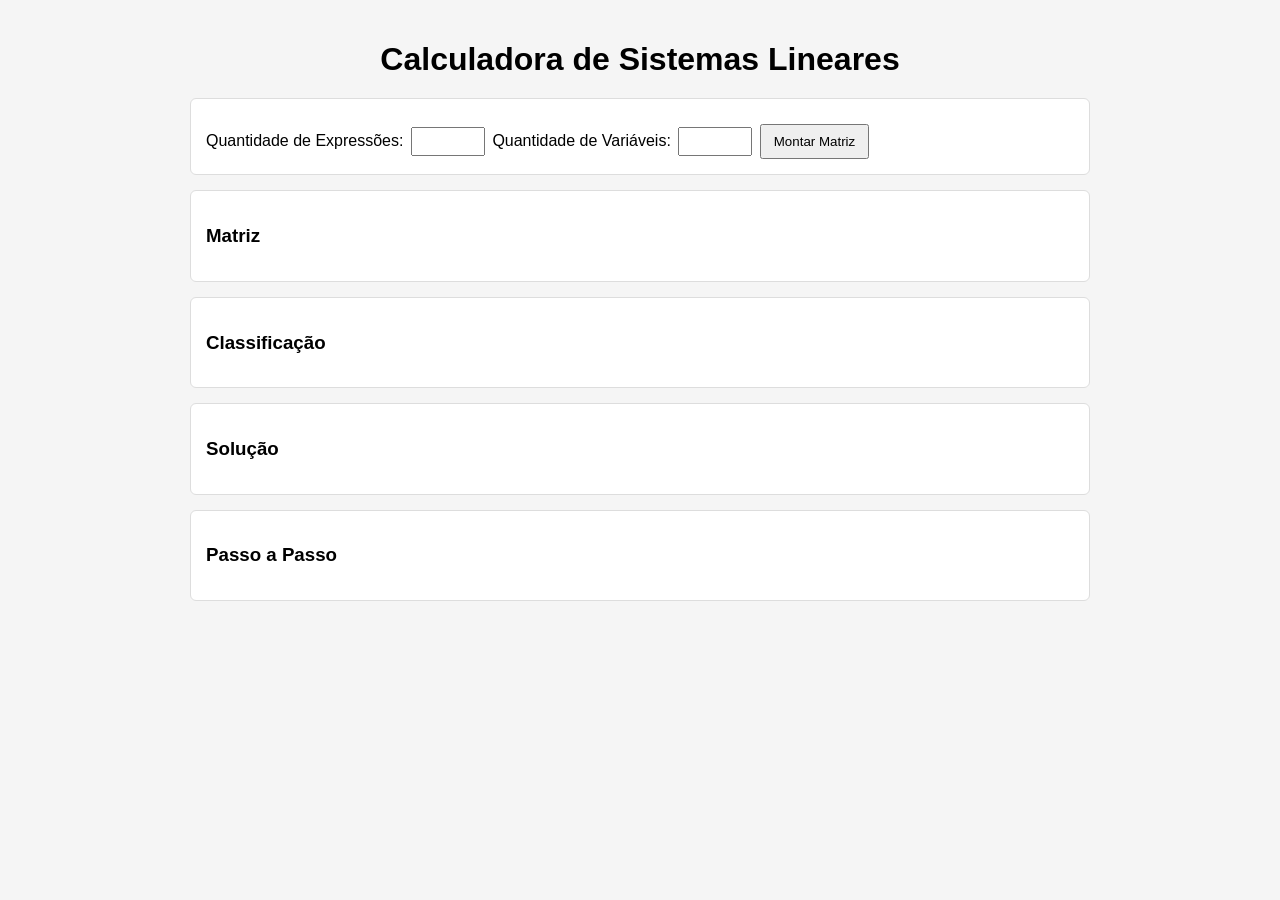
<file: only-tests/index.html>
<!DOCTYPE html>
<html lang="en">

<head>
    <meta charset="UTF-8">
    <meta name="viewport" content="width=device-width, initial-scale=1.0">
    <title>Document</title>

    <script src="./script.js" defer></script>
    <link rel="stylesheet" href="style.css">
</head>

<body>
    <div class="container">
        <h1>Calculadora de Sistemas Lineares</h1>

        <div class="card montar-matriz">
            <label>Quantidade de Expressões:</label>
            <input type="number" id="qtdeExpressao">

            <label>Quantidade de Variáveis:</label>
            <input type="number" id="qtdeVariavel">

            <button onclick="SetarValoresMatriz()">Montar Matriz</button>
        </div>

        <div class="card">
            <h3>Matriz</h3>
            <div id="matriz-container"></div>
        </div>

        <div class="card">
            <h3>Classificação</h3>
            <div id="classificacao"></div>
        </div>

        <div class="card">
            <h3>Solução</h3>
            <div id="solucao"></div>
        </div>

        <div class="card">
            <h3>Passo a Passo</h3>
            <div id="passos"></div>
        </div>

    </div>
</body>

</html>
</file>
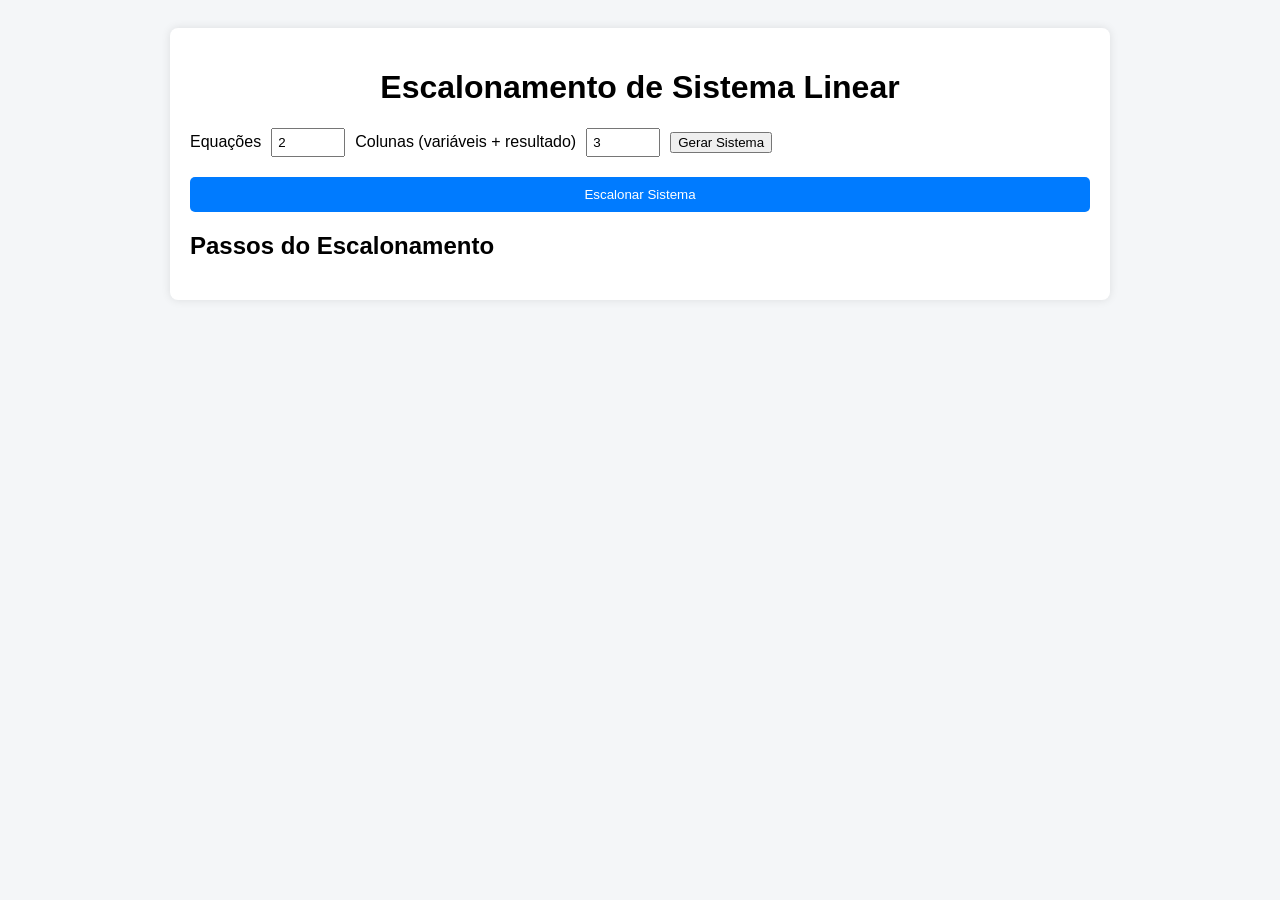
<file: version-001/index.html>
<!DOCTYPE html>
<html lang="pt-BR">
<head>
    <meta charset="UTF-8">
    <title>Sistema Linear - Escalonamento</title>
    <link rel="stylesheet" href="style.css">
</head>
<body>

<div class="container">

    <h1>Escalonamento de Sistema Linear</h1>

    <div class="config">
        <label>Equações</label>
        <input type="number" id="numeroEquacoes" min="1" value="2">

        <label>Colunas (variáveis + resultado)</label>
        <input type="number" id="numeroVariaveis" min="2" value="3">

        <button onclick="gerarInputs()">Gerar Sistema</button>
    </div>

    <div id="matrizInputs" class="matriz-inputs"></div>

    <button class="resolver" onclick="resolverSistema()">
        Escalonar Sistema
    </button>

    <h2>Passos do Escalonamento</h2>
    <div id="passos" class="passos"></div>

</div>

<script src="script.js"></script>
</body>
</html>
</file>
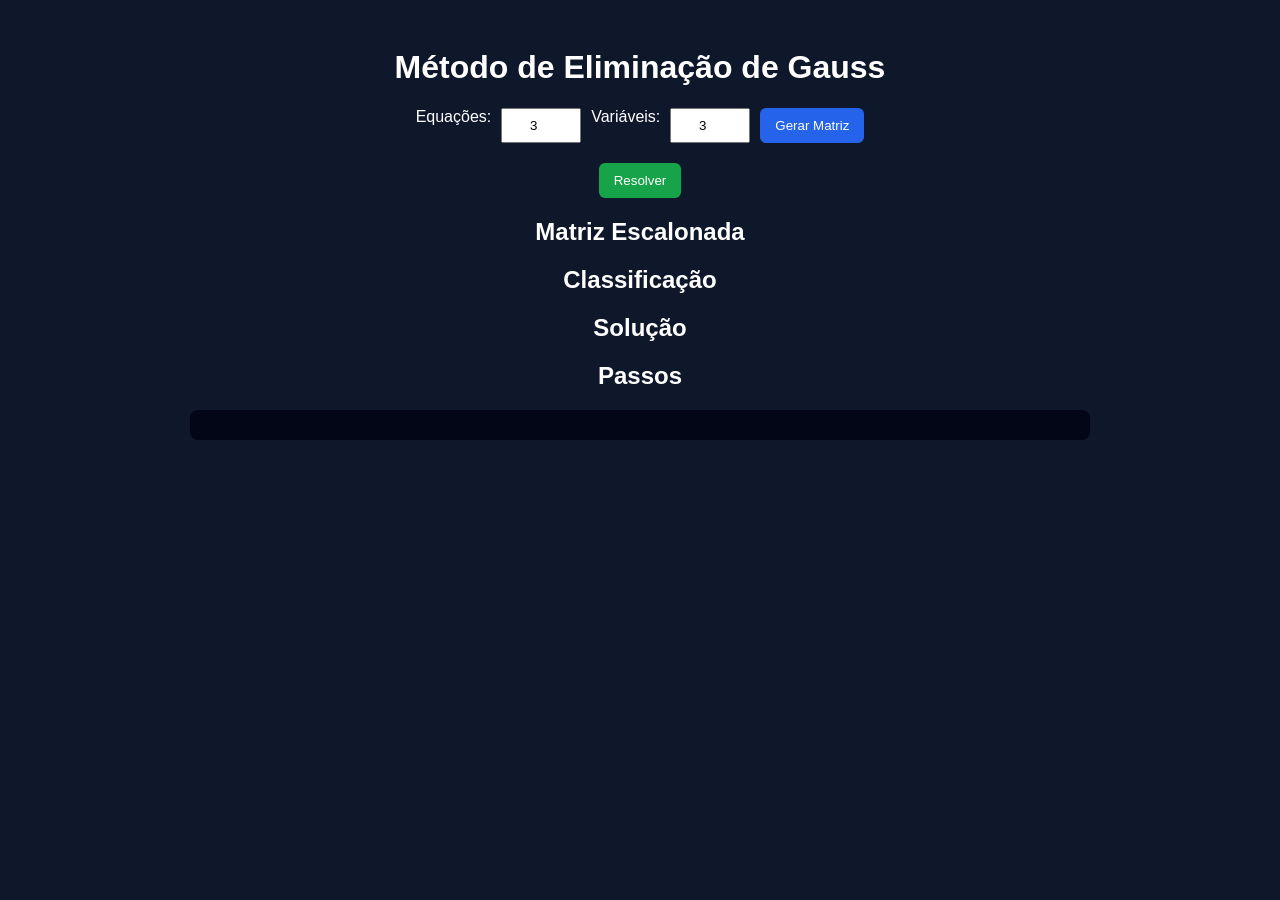
<file: version-002/index.html>
<!DOCTYPE html>
<html lang="pt-BR">

<head>
    <!-- Define codificação para aceitar acentos -->
    <meta charset="UTF-8">

    <!-- Faz a página ser responsiva em celular -->
    <meta name="viewport" content="width=device-width, initial-scale=1.0">

    <!-- Título que aparece na aba do navegador -->
    <title>Eliminação de Gauss</title>

    <!-- Importa o CSS -->
    <link rel="stylesheet" href="style.css">
</head>

<body>

    <div class="container">
        <!-- Título principal -->
        <h1>Método de Eliminação de Gauss</h1>

        <!-- Área onde usuário define tamanho do sistema -->
        <div class="controls">
            <label>Equações:</label>
            <!-- Quantidade de linhas -->
            <input type="number" id="equacoes" min="1" value="3">

            <label>Variáveis:</label>
            <!-- Quantidade de colunas -->
            <input type="number" id="variaveis" min="1" value="3">

            <!-- Botão que cria a matriz -->
            <button onclick="gerarMatriz()">Gerar Matriz</button>
        </div>

        <!-- Aqui a matriz será desenhada -->
        <div id="matriz-container"></div>

        <!-- Botão para resolver o sistema -->
        <button class="resolver" onclick="resolver()">Resolver</button>

        <!-- Mostra a matriz após escalonamento -->
        <h2>Matriz Escalonada</h2>
        <div id="resultado"></div>

        <!-- Mostra classificação (SPD, SPI, SI) -->
        <h2>Classificação</h2>
        <div id="classificacao"></div>

        <!-- Mostra valores das variáveis -->
        <h2>Solução</h2>
        <div id="solucao"></div>

        <!-- Mostra todos os passos -->
        <h2>Passos</h2>
        <pre id="passos"></pre>
    </div>

    <!-- Arquivo principal JS -->
    <script src="script.js"></script>

    <script>
        /**
         * Cria a matriz de inputs baseada no número de equações e variáveis
         */
        function gerarMatriz() {
            const eq = parseInt(document.getElementById("equacoes").value);
            const varr = parseInt(document.getElementById("variaveis").value);
            const container = document.getElementById("matriz-container");

            // limpa matriz anterior
            container.innerHTML = "";

            // cria linhas
            for (let i = 0; i < eq; i++) {
                const linha = document.createElement("div");
                linha.className = "linha";

                // cria colunas (variáveis + resultado)
                for (let j = 0; j < varr + 1; j++) {
                    const input = document.createElement("input");
                    input.type = "number";
                    input.step = "any";
                    input.className = "celula";
                    linha.appendChild(input);
                }

                container.appendChild(linha);
            }
        }

        /**
         * Função principal que resolve o sistema
         */
        function resolver() {

            // pega valores da matriz digitada
            const linhas = document.querySelectorAll(".linha");
            const matriz = [];

            linhas.forEach(linha => {
                const valores = [];
                linha.querySelectorAll("input").forEach(input => {
                    valores.push(parseFloat(input.value) || 0);
                });
                matriz.push(valores);
            });

            // cria calculadora
            const calc = new CalculadoraDeSistemasLineares(matriz);

            // limpa tela
            document.getElementById("passos").textContent = "";
            document.getElementById("classificacao").textContent = "";
            document.getElementById("solucao").textContent = "";
            document.getElementById("resultado").innerHTML = "";

            // faz escalonamento
            calc.executarEscalonamentoNaMatriz();

            // resolve sistema
            const solucao = calc.resolverSistema();

            // mostra matriz final
            mostrarResultado(calc.matriz);

            // mostra classificação
            mostrarClassificacaoESolucao(solucao);
        }

        /**
         * Mostra a matriz escalonada na tela
         */
        function mostrarResultado(matriz) {
            const div = document.getElementById("resultado");
            div.innerHTML = "";

            matriz.forEach(linha => {
                const row = document.createElement("div");
                row.className = "linha";

                linha.forEach(valor => {
                    const cel = document.createElement("span");
                    cel.className = "resultado-cel";
                    cel.textContent = isFinite(valor) ? Number(valor).toFixed(3) : "NaN";
                    row.appendChild(cel);
                });

                div.appendChild(row);
            });
        }

        /**
         * Mostra classificação e solução
         */
        function mostrarClassificacaoESolucao(sol) {

            const classificacao = document.getElementById("classificacao");
            const solucaoDiv = document.getElementById("solucao");

            const textoPassos = document.getElementById("passos").textContent;

            solucaoDiv.innerHTML = "";

            // verifica classificação
            if (textoPassos.includes("SI")) {
                classificacao.textContent = "Sistema Impossível (SI)";
                return;
            }

            if (textoPassos.includes("SPI")) {
                classificacao.textContent = "Sistema Possível e Indeterminado (SPI)";
                return;
            }

            classificacao.textContent = "Sistema Possível e Determinado (SPD)";

            if (!sol) return;

            // nomes das variáveis
            const variaveis = ["x", "y", "z", "w", "v"];

            // mostra solução
            sol.forEach((valor, i) => {
                const div = document.createElement("div");
                div.textContent = `${variaveis[i]} = ${valor.toFixed(3)}`;
                solucaoDiv.appendChild(div);
            });
        }
    </script>

</body>
</html>
</file>
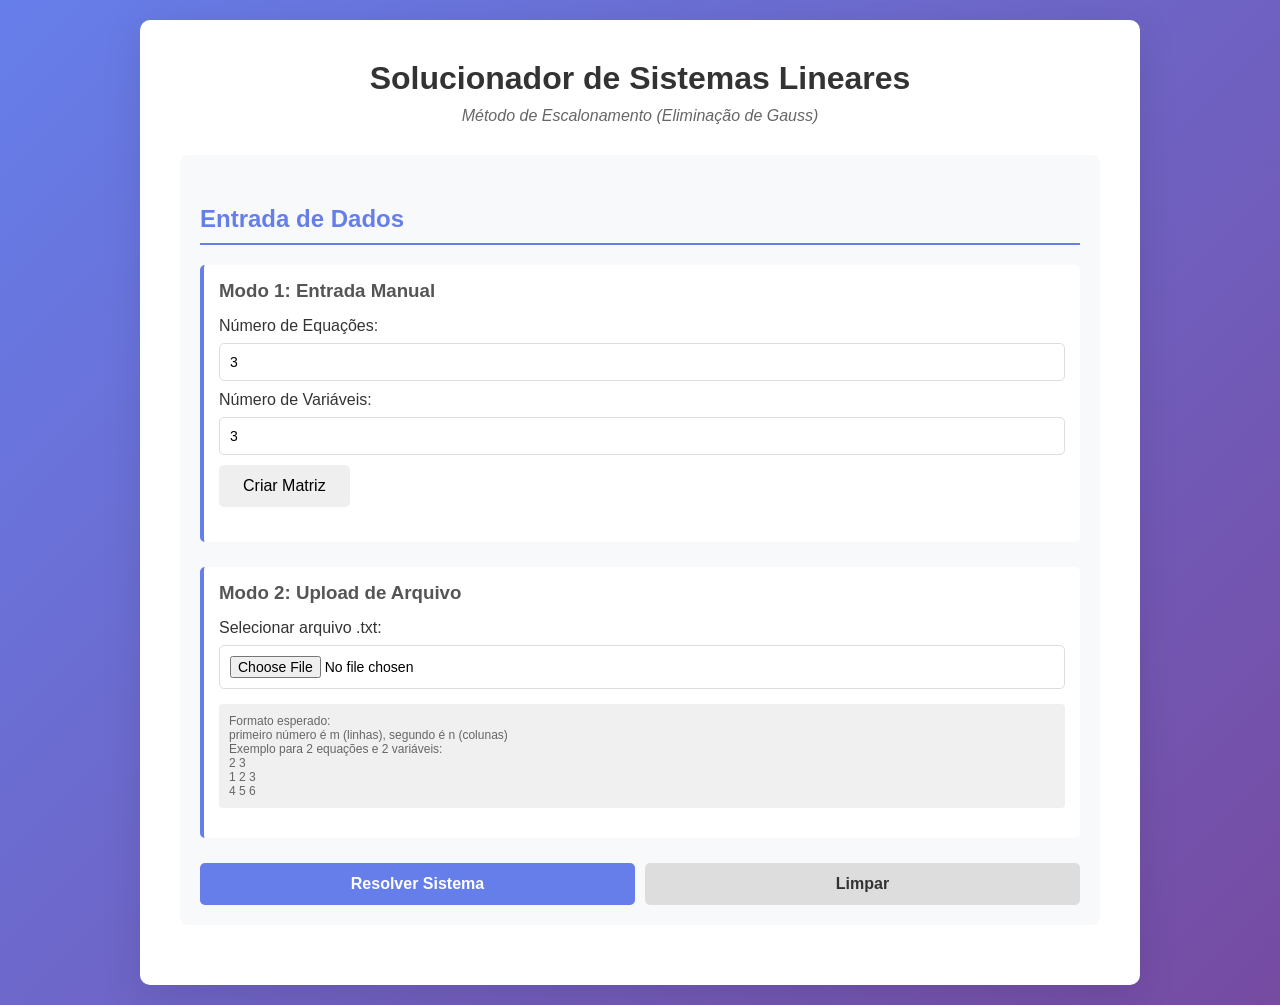
<file: version-003/index.html>
<!DOCTYPE html>
<html lang="pt-BR">
<head>
    <meta charset="UTF-8">
    <meta name="viewport" content="width=device-width, initial-scale=1.0">
    <title>Solucionador de Sistemas Lineares</title>
    <link rel="stylesheet" href="style.css">
</head>
<body>
    <div class="container">
        <h1>Solucionador de Sistemas Lineares</h1>
        <p class="subtitle">Método de Escalonamento (Eliminação de Gauss)</p>
        
        <div class="input-section">
            <h2>Entrada de Dados</h2>
            
            <!-- Opção 1: Entrada Manual -->
            <div class="input-mode">
                <h3>Modo 1: Entrada Manual</h3>
                <div class="form-group">
                    <label for="rows">Número de Equações:</label>
                    <input type="number" id="rows" min="2" max="10" value="3">
                    
                    <label for="cols">Número de Variáveis:</label>
                    <input type="number" id="cols" min="2" max="10" value="3">
                    
                    <button onclick="createMatrixInputs()">Criar Matriz</button>
                </div>
                
                <div id="matrix-inputs" class="matrix-inputs"></div>
            </div>
            
            <!-- Opção 2: Upload de Arquivo -->
            <div class="input-mode">
                <h3>Modo 2: Upload de Arquivo</h3>
                <div class="form-group">
                    <label for="file-input">Selecionar arquivo .txt:</label>
                    <input type="file" id="file-input" accept=".txt">
                    <p class="help-text">Formato esperado:<br>primeiro número é m (linhas), segundo é n (colunas)<br>Exemplo para 2 equações e 2 variáveis:<br>2 3<br>1 2 3<br>4 5 6</p>
                </div>
            </div>
            
            <div class="button-group">
                <button onclick="solveSystem()" class="btn-primary">Resolver Sistema</button>
                <button onclick="resetCalculator()" class="btn-secondary">Limpar</button>
            </div>
        </div>
        
        <!-- Seção de Resultados -->
        <div id="results-section" class="results-section hidden">
            <h2>Resultados</h2>
            
            <!-- Classificação do Sistema -->
            <div class="result-box">
                <h3>Classificação do Sistema</h3>
                <p id="classification" class="classification"></p>
            </div>
            
            <!-- Matriz Original -->
            <div class="result-box">
                <h3>Matriz Ampliada Original [A|b]</h3>
                <div id="original-matrix" class="matrix-display"></div>
            </div>
            
            <!-- Passo a Passo -->
            <div class="result-box">
                <h3>Passo a Passo do Escalonamento</h3>
                <div id="steps-container" class="steps-container"></div>
            </div>
            
            <!-- Matriz Final -->
            <div class="result-box">
                <h3>Forma Escalonada</h3>
                <div id="final-matrix" class="matrix-display"></div>
            </div>
            
            <!-- Solução -->
            <div class="result-box">
                <h3>Conjunto Solução</h3>
                <p id="solution" class="solution-text"></p>
            </div>
        </div>
    </div>
    
    <script src="script.js"></script>
</body>
</html>
</file>
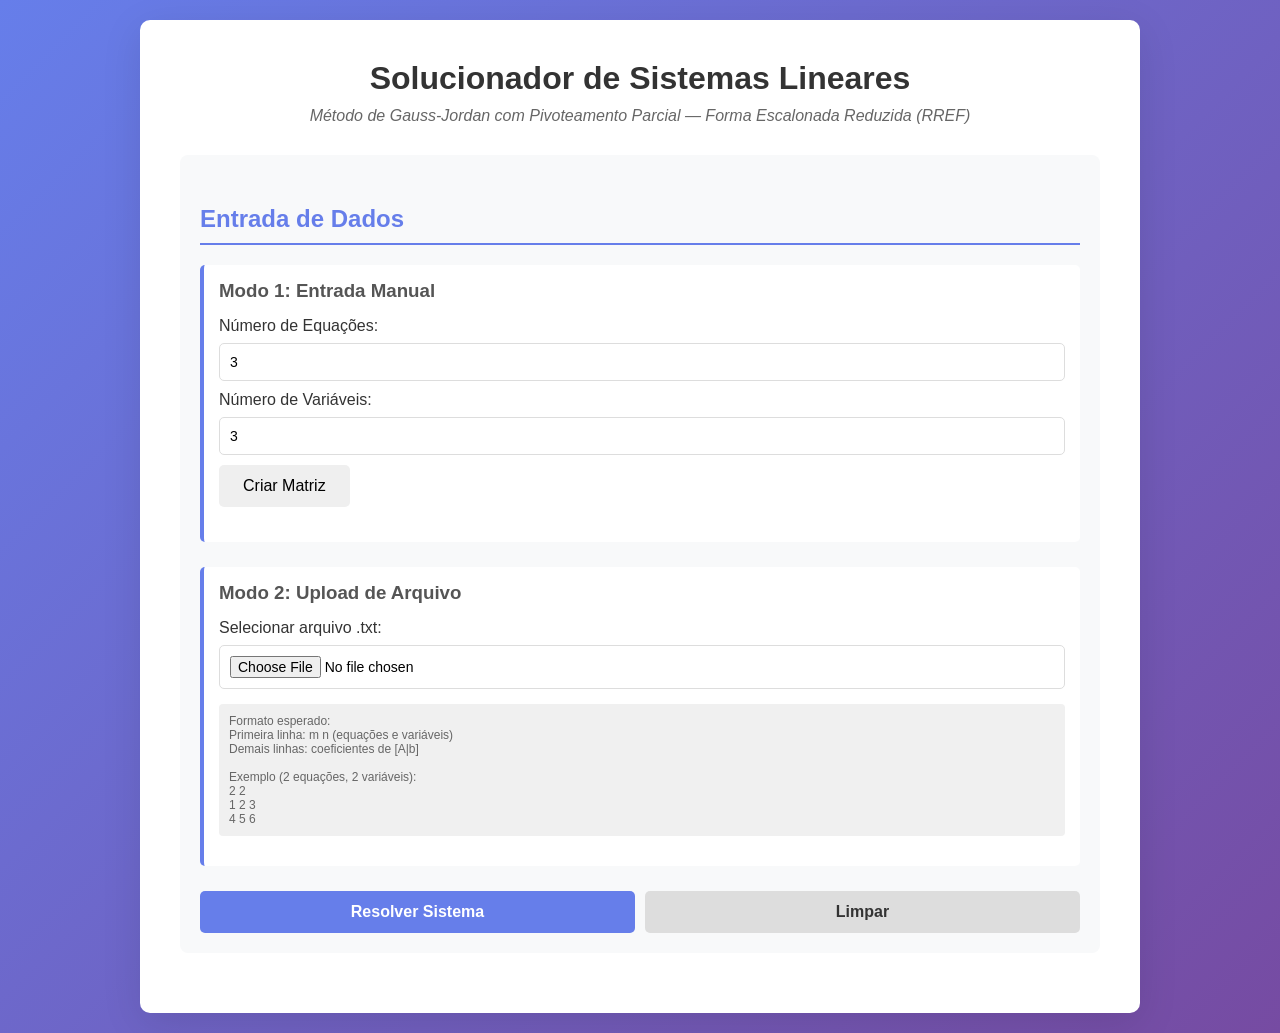
<file: version-004/index.html>
<!DOCTYPE html>
<html lang="pt-BR">
<head>
    <meta charset="UTF-8">
    <meta name="viewport" content="width=device-width, initial-scale=1.0">
    <title>Solucionador de Sistemas Lineares</title>
    <link rel="stylesheet" href="style.css">
</head>
<body>
    <div class="container">
        <h1>Solucionador de Sistemas Lineares</h1>
        <p class="subtitle">Método de Gauss-Jordan com Pivoteamento Parcial — Forma Escalonada Reduzida (RREF)</p>

        <div class="input-section">
            <h2>Entrada de Dados</h2>

            <!-- Opção 1: Entrada Manual -->
            <div class="input-mode">
                <h3>Modo 1: Entrada Manual</h3>
                <div class="form-group">
                    <label for="rows">Número de Equações:</label>
                    <input type="number" id="rows" min="2" max="10" value="3">

                    <label for="cols">Número de Variáveis:</label>
                    <input type="number" id="cols" min="2" max="10" value="3">

                    <button onclick="createMatrixInputs()">Criar Matriz</button>
                </div>

                <div id="matrix-inputs" class="matrix-inputs"></div>
            </div>

            <!-- Opção 2: Upload de Arquivo -->
            <div class="input-mode">
                <h3>Modo 2: Upload de Arquivo</h3>
                <div class="form-group">
                    <label for="file-input">Selecionar arquivo .txt:</label>
                    <input type="file" id="file-input" accept=".txt">
                    <p class="help-text">Formato esperado:<br>Primeira linha: m n (equações e variáveis)<br>Demais linhas: coeficientes de [A|b]<br><br>Exemplo (2 equações, 2 variáveis):<br>2 2<br>1 2 3<br>4 5 6</p>
                </div>
            </div>

            <div class="button-group">
                <button onclick="solveSystem()" class="btn-primary">Resolver Sistema</button>
                <button onclick="resetCalculator()" class="btn-secondary">Limpar</button>
            </div>
        </div>

        <!-- Seção de Resultados -->
        <div id="results-section" class="results-section hidden">
            <h2>Resultados</h2>

            <!-- Classificação -->
            <div class="result-box">
                <h3>Classificação do Sistema</h3>
                <p id="classification" class="classification"></p>
            </div>

            <!-- Matriz Original -->
            <div class="result-box">
                <h3>Matriz Ampliada Original [A|b]</h3>
                <div id="original-matrix" class="matrix-display"></div>
            </div>

            <!-- Passo a Passo -->
            <div class="result-box">
                <h3>Passo a Passo do Escalonamento</h3>
                <div id="steps-container" class="steps-container"></div>
            </div>

            <!-- Forma Escalonada Reduzida -->
            <div class="result-box">
                <h3>Forma Escalonada Reduzida (RREF)</h3>
                <div id="final-matrix" class="matrix-display"></div>
            </div>

            <!-- Solução -->
            <div class="result-box">
                <h3>Conjunto Solução</h3>
                <p id="solution" class="solution-text"></p>
            </div>
        </div>
    </div>

    <script src="script.js"></script>
</body>
</html>
</file>
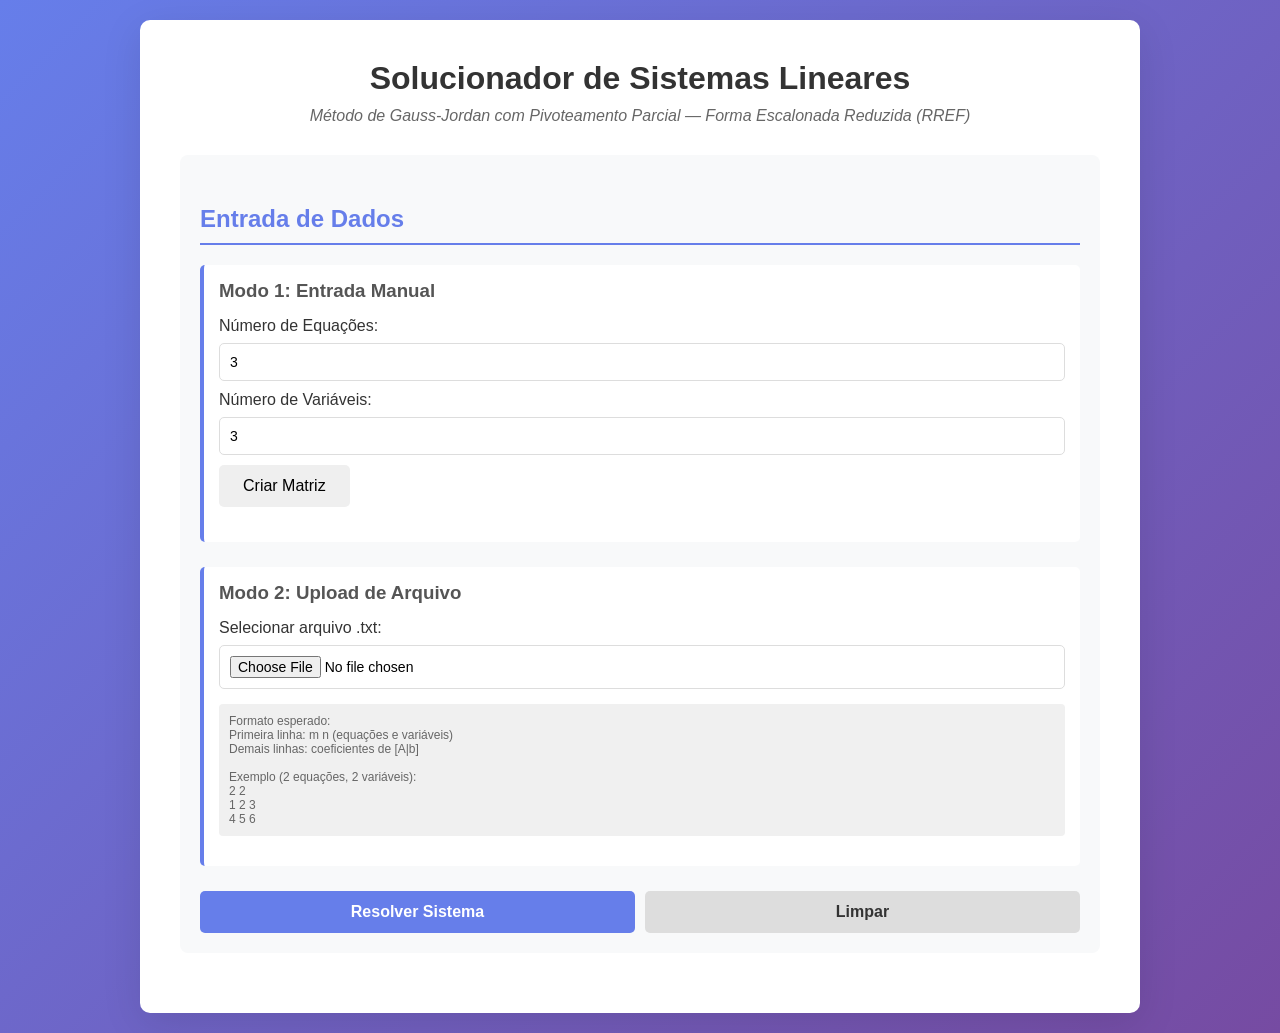
<file: version-005/index.html>
<!DOCTYPE html>
<html lang="pt-BR">
<head>
    <meta charset="UTF-8">
    <meta name="viewport" content="width=device-width, initial-scale=1.0">
    <title>Solucionador de Sistemas Lineares</title>
    <link rel="stylesheet" href="style.css">
</head>
<body>
    <div class="container">
        <h1>Solucionador de Sistemas Lineares</h1>
        <p class="subtitle">Método de Gauss-Jordan com Pivoteamento Parcial — Forma Escalonada Reduzida (RREF)</p>

        <div class="input-section">
            <h2>Entrada de Dados</h2>

            <!-- Opção 1: Entrada Manual -->
            <div class="input-mode">
                <h3>Modo 1: Entrada Manual</h3>
                <div class="form-group">
                    <label for="rows">Número de Equações:</label>
                    <input type="number" id="rows" min="2" max="10" value="3">

                    <label for="cols">Número de Variáveis:</label>
                    <input type="number" id="cols" min="2" max="10" value="3">

                    <button onclick="criarInputsMatriz()">Criar Matriz</button>
                </div>

                <div id="matrix-inputs" class="matrix-inputs"></div>
            </div>

            <!-- Opção 2: Upload de Arquivo -->
            <div class="input-mode">
                <h3>Modo 2: Upload de Arquivo</h3>
                <div class="form-group">
                    <label for="file-input">Selecionar arquivo .txt:</label>
                    <input type="file" id="file-input" accept=".txt">
                    <p class="help-text">Formato esperado:<br>Primeira linha: m n (equações e variáveis)<br>Demais linhas: coeficientes de [A|b]<br><br>Exemplo (2 equações, 2 variáveis):<br>2 2<br>1 2 3<br>4 5 6</p>
                </div>
            </div>

            <div class="button-group">
                <button onclick="resolverSistema()" class="btn-primary">Resolver Sistema</button>
                <button onclick="limparCalculadora()" class="btn-secondary">Limpar</button>
            </div>
        </div>

        <!-- Seção de Resultados -->
        <div id="results-section" class="results-section hidden">
            <h2>Resultados</h2>

            <!-- Classificação -->
            <div class="result-box">
                <h3>Classificação do Sistema</h3>
                <p id="classification" class="classification"></p>
            </div>

            <!-- Matriz Original -->
            <div class="result-box">
                <h3>Matriz Ampliada Original [A|b]</h3>
                <div id="original-matrix" class="matrix-display"></div>
            </div>

            <!-- Passo a Passo -->
            <div class="result-box">
                <h3>Passo a Passo do Escalonamento</h3>
                <div id="steps-container" class="steps-container"></div>
            </div>

            <!-- Forma Escalonada Reduzida -->
            <div class="result-box">
                <h3>Forma Escalonada Reduzida (RREF)</h3>
                <div id="final-matrix" class="matrix-display"></div>
            </div>

            <!-- Solução -->
            <div class="result-box">
                <h3>Conjunto Solução</h3>
                <p id="solution" class="solution-text"></p>
            </div>
        </div>
    </div>

    <script src="script.js"></script>
</body>
</html>
</file>
<file: only-tests/style.css>
body {
    font-family: Arial, sans-serif;
    background-color: #f5f5f5;
    margin: 0;
    padding: 20px;
}

.container {
    max-width: 900px;
    margin: auto;
}

h1 {
    text-align: center;
    margin-bottom: 20px;
}

.card {
    background: white;
    padding: 15px;
    margin-bottom: 15px;
    border-radius: 6px;
    border: 1px solid #ddd;
}

input {
    width: 60px;
    padding: 5px;
    margin: 3px;
}

button {
    margin-top: 10px;
    padding: 8px 12px;
    cursor: pointer;
}

#passos {
    font-family: monospace;
    white-space: pre-wrap;
}

.matriz-linha {
    margin-bottom: 5px;
}

.pivo {
    background-color: #e3f2fd;
    font-weight: bold;
}

.operacao {
    margin: 5px 0;
    color: #444;
}
</file>
<file: version-001/style.css>
body {
    font-family: Arial, sans-serif;
    background: #f4f6f8;
    padding: 20px;
}

.container {
    max-width: 900px;
    margin: auto;
    background: white;
    padding: 20px;
    border-radius: 8px;
    box-shadow: 0 0 10px rgba(0,0,0,0.1);
}

h1 {
    text-align: center;
}

.config {
    display: flex;
    gap: 10px;
    align-items: center;
    margin-bottom: 20px;
}

.config input {
    width: 60px;
    padding: 5px;
}

.matriz-inputs {
    margin: 20px 0;
}

.linha {
    display: flex;
    gap: 5px;
    margin-bottom: 5px;
}

.linha input {
    width: 60px;
    padding: 5px;
    text-align: center;
}

.resolver {
    padding: 10px;
    width: 100%;
    background: #007BFF;
    color: white;
    border: none;
    cursor: pointer;
    border-radius: 5px;
}

.passos {
    margin-top: 20px;
}

.matriz {
    margin-bottom: 20px;
}

.matriz table {
    border-collapse: collapse;
}

.matriz td {
    border: 1px solid #333;
    padding: 8px;
    text-align: center;
    min-width: 50px;
}

.pivo{
    background:#ffeb3b;
    font-weight:bold;
}
</file>
<file: version-002/style.css>
/* Estilo geral da página */
body {
    font-family: Arial, sans-serif;
    background: #0f172a;
    color: white;
    padding: 20px;
}

/* Container central */
.container {
    max-width: 900px;
    margin: auto;
}

/* Centraliza títulos */
h1,
h2 {
    text-align: center;
}

/* Área dos controles */
.controls {
    display: flex;
    gap: 10px;
    justify-content: center;
    margin-bottom: 20px;
}

/* Inputs */
input {
    padding: 8px;
    width: 60px;
    text-align: center;
}

/* Botões */
button {
    padding: 10px 15px;
    border: none;
    background: #2563eb;
    color: white;
    cursor: pointer;
    border-radius: 6px;
}

/* Hover botão */
button:hover {
    background: #1d4ed8;
}

/* Botão resolver */
.resolver {
    display: block;
    margin: 20px auto;
    background: #16a34a;
}

/* Hover resolver */
.resolver:hover {
    background: #15803d;
}

/* Linha da matriz */
.linha {
    display: flex;
    gap: 5px;
    justify-content: center;
    margin-bottom: 5px;
}

/* Célula de input */
.celula {
    width: 60px;
    padding: 8px;
}

/* Célula resultado */
.resultado-cel {
    display: inline-block;
    width: 60px;
    padding: 8px;
    background: #1e293b;
    border-radius: 4px;
    text-align: center;
}

/* Caixa de passos */
pre {
    background: #020617;
    padding: 15px;
    border-radius: 8px;
    overflow: auto;
}

/* Formatação dos passos */
#passos {
    font-family: monospace;
    white-space: pre;
    background: #020617;
}
</file>
<file: version-003/style.css>
* {
    margin: 0;
    padding: 0;
    box-sizing: border-box;
}

body {
    font-family: 'Segoe UI', Tahoma, Geneva, Verdana, sans-serif;
    background: linear-gradient(135deg, #667eea 0%, #764ba2 100%);
    min-height: 100vh;
    padding: 20px;
}

.container {
    max-width: 1000px;
    margin: 0 auto;
    background: white;
    border-radius: 10px;
    padding: 40px;
    box-shadow: 0 10px 40px rgba(0, 0, 0, 0.1);
}

h1 {
    color: #333;
    margin-bottom: 10px;
    text-align: center;
}

.subtitle {
    text-align: center;
    color: #666;
    margin-bottom: 30px;
    font-style: italic;
}

h2 {
    color: #667eea;
    margin-top: 30px;
    margin-bottom: 20px;
    border-bottom: 2px solid #667eea;
    padding-bottom: 10px;
}

h3 {
    color: #555;
    margin-bottom: 15px;
}

.input-section {
    background: #f8f9fa;
    padding: 20px;
    border-radius: 8px;
    margin-bottom: 20px;
}

.input-mode {
    margin-bottom: 25px;
    padding: 15px;
    background: white;
    border-left: 4px solid #667eea;
    border-radius: 5px;
}

.form-group {
    margin-bottom: 15px;
}

label {
    display: block;
    margin-bottom: 8px;
    color: #333;
    font-weight: 500;
}

input[type="number"],
input[type="text"],
input[type="file"] {
    width: 100%;
    padding: 10px;
    border: 1px solid #ddd;
    border-radius: 5px;
    font-size: 14px;
    margin-bottom: 10px;
}

input[type="number"]:focus,
input[type="text"]:focus,
input[type="file"]:focus {
    outline: none;
    border-color: #667eea;
    box-shadow: 0 0 5px rgba(102, 126, 234, 0.3);
}

.help-text {
    font-size: 12px;
    color: #666;
    margin-top: 5px;
    background: #f0f0f0;
    padding: 10px;
    border-radius: 4px;
    white-space: pre-wrap;
}

.button-group {
    display: flex;
    gap: 10px;
    margin-top: 20px;
}

button {
    padding: 12px 24px;
    border: none;
    border-radius: 5px;
    font-size: 16px;
    cursor: pointer;
    transition: all 0.3s ease;
}

.btn-primary {
    background: #667eea;
    color: white;
    flex: 1;
    font-weight: 600;
}

.btn-primary:hover {
    background: #5568d3;
    transform: translateY(-2px);
    box-shadow: 0 5px 15px rgba(102, 126, 234, 0.4);
}

.btn-secondary {
    background: #ddd;
    color: #333;
    flex: 1;
    font-weight: 600;
}

.btn-secondary:hover {
    background: #ccc;
}

button:active {
    transform: translateY(0);
}

.matrix-inputs {
    display: grid;
    gap: 15px;
    margin-top: 20px;
}

.matrix-row {
    display: grid;
    gap: 10px;
    grid-template-columns: repeat(auto-fit, minmax(80px, 1fr));
}

.matrix-inputs input[type="number"] {
    margin-bottom: 0;
}

.results-section {
    margin-top: 40px;
}

.results-section.hidden {
    display: none;
}

.result-box {
    background: #f8f9fa;
    padding: 20px;
    margin-bottom: 20px;
    border-radius: 8px;
    border-left: 4px solid #667eea;
}

.classification {
    font-size: 18px;
    font-weight: bold;
    padding: 15px;
    border-radius: 5px;
    text-align: center;
}

.classification.spd {
    background: #d4edda;
    color: #155724;
    border: 2px solid #28a745;
}

.classification.spi {
    background: #fff3cd;
    color: #856404;
    border: 2px solid #ffc107;
}

.classification.si {
    background: #f8d7da;
    color: #721c24;
    border: 2px solid #f5c6cb;
}

.matrix-display {
    display: flex;
    justify-content: center;
    margin: 20px 0;
    overflow-x: auto;
    padding: 10px;
}

.matrix {
    display: inline-block;
    border: 2px solid #333;
    margin: 0 10px;
}

.matrix-row-display {
    display: flex;
    border-bottom: 1px solid #ddd;
}

.matrix-row-display:last-child {
    border-bottom: none;
}

.matrix-cell {
    width: 60px;
    height: 40px;
    border-right: 1px solid #ddd;
    display: flex;
    align-items: center;
    justify-content: center;
    padding: 5px;
    font-weight: 500;
}

.matrix-cell:last-child {
    border-right: none;
}

.matrix-pivot {
    background: #fff3cd;
    font-weight: bold;
}

.pivot-divider {
    width: 3px;
    background: #667eea;
}

.steps-container {
    display: flex;
    flex-direction: column;
    gap: 20px;
}

.step {
    background: white;
    padding: 15px;
    border-left: 4px solid #764ba2;
    border-radius: 5px;
}

.step-title {
    font-weight: bold;
    color: #667eea;
    margin-bottom: 10px;
}

.step-description {
    font-size: 14px;
    color: #555;
    margin-bottom: 10px;
    font-style: italic;
}

.solution-text {
    font-size: 16px;
    padding: 15px;
    background: white;
    border-radius: 5px;
    border-left: 4px solid #28a745;
    white-space: pre-wrap;
    word-break: break-word;
}

.error-message {
    background: #f8d7da;
    color: #721c24;
    padding: 15px;
    border-radius: 5px;
    border-left: 4px solid #f5c6cb;
    margin: 10px 0;
}

.success-message {
    background: #d4edda;
    color: #155724;
    padding: 15px;
    border-radius: 5px;
    border-left: 4px solid #28a745;
    margin: 10px 0;
}

@media (max-width: 768px) {
    .container {
        padding: 20px;
    }
    
    .button-group {
        flex-direction: column;
    }
    
    .matrix-cell {
        width: 50px;
        height: 35px;
        font-size: 12px;
    }
}
</file>
<file: version-004/style.css>
* {
    margin: 0;
    padding: 0;
    box-sizing: border-box;
}

body {
    font-family: 'Segoe UI', Tahoma, Geneva, Verdana, sans-serif;
    background: linear-gradient(135deg, #667eea 0%, #764ba2 100%);
    min-height: 100vh;
    padding: 20px;
}

.container {
    max-width: 1000px;
    margin: 0 auto;
    background: white;
    border-radius: 10px;
    padding: 40px;
    box-shadow: 0 10px 40px rgba(0, 0, 0, 0.1);
}

h1 {
    color: #333;
    margin-bottom: 10px;
    text-align: center;
}

.subtitle {
    text-align: center;
    color: #666;
    margin-bottom: 30px;
    font-style: italic;
}

h2 {
    color: #667eea;
    margin-top: 30px;
    margin-bottom: 20px;
    border-bottom: 2px solid #667eea;
    padding-bottom: 10px;
}

h3 {
    color: #555;
    margin-bottom: 15px;
}

.input-section {
    background: #f8f9fa;
    padding: 20px;
    border-radius: 8px;
    margin-bottom: 20px;
}

.input-mode {
    margin-bottom: 25px;
    padding: 15px;
    background: white;
    border-left: 4px solid #667eea;
    border-radius: 5px;
}

.form-group {
    margin-bottom: 15px;
}

label {
    display: block;
    margin-bottom: 8px;
    color: #333;
    font-weight: 500;
}

input[type="number"],
input[type="text"],
input[type="file"] {
    width: 100%;
    padding: 10px;
    border: 1px solid #ddd;
    border-radius: 5px;
    font-size: 14px;
    margin-bottom: 10px;
}

input[type="number"]:focus,
input[type="text"]:focus,
input[type="file"]:focus {
    outline: none;
    border-color: #667eea;
    box-shadow: 0 0 5px rgba(102, 126, 234, 0.3);
}

.help-text {
    font-size: 12px;
    color: #666;
    margin-top: 5px;
    background: #f0f0f0;
    padding: 10px;
    border-radius: 4px;
    white-space: pre-wrap;
}

.button-group {
    display: flex;
    gap: 10px;
    margin-top: 20px;
}

button {
    padding: 12px 24px;
    border: none;
    border-radius: 5px;
    font-size: 16px;
    cursor: pointer;
    transition: all 0.3s ease;
}

.btn-primary {
    background: #667eea;
    color: white;
    flex: 1;
    font-weight: 600;
}

.btn-primary:hover {
    background: #5568d3;
    transform: translateY(-2px);
    box-shadow: 0 5px 15px rgba(102, 126, 234, 0.4);
}

.btn-secondary {
    background: #ddd;
    color: #333;
    flex: 1;
    font-weight: 600;
}

.btn-secondary:hover {
    background: #ccc;
}

button:active {
    transform: translateY(0);
}

.matrix-inputs {
    display: grid;
    gap: 15px;
    margin-top: 20px;
}

.matrix-row {
    display: grid;
    gap: 10px;
    grid-template-columns: repeat(auto-fit, minmax(80px, 1fr));
}

.matrix-inputs input[type="number"] {
    margin-bottom: 0;
}

.results-section {
    margin-top: 40px;
}

.results-section.hidden {
    display: none;
}

.result-box {
    background: #f8f9fa;
    padding: 20px;
    margin-bottom: 20px;
    border-radius: 8px;
    border-left: 4px solid #667eea;
}

.classification {
    font-size: 18px;
    font-weight: bold;
    padding: 15px;
    border-radius: 5px;
    text-align: center;
}

.classification.spd {
    background: #d4edda;
    color: #155724;
    border: 2px solid #28a745;
}

.classification.spi {
    background: #fff3cd;
    color: #856404;
    border: 2px solid #ffc107;
}

.classification.si {
    background: #f8d7da;
    color: #721c24;
    border: 2px solid #f5c6cb;
}

.matrix-display {
    display: flex;
    justify-content: center;
    margin: 20px 0;
    overflow-x: auto;
    padding: 10px;
}

.matrix {
    display: inline-block;
    border: 2px solid #333;
    margin: 0 10px;
}

.matrix-row-display {
    display: flex;
    border-bottom: 1px solid #ddd;
}

.matrix-row-display:last-child {
    border-bottom: none;
}

.matrix-cell {
    width: 60px;
    height: 40px;
    border-right: 1px solid #ddd;
    display: flex;
    align-items: center;
    justify-content: center;
    padding: 5px;
    font-weight: 500;
}

.matrix-cell:last-child {
    border-right: none;
}

.matrix-pivot {
    background: #fff3cd;
    font-weight: bold;
}

.pivot-divider {
    width: 3px;
    background: #667eea;
}

.steps-container {
    display: flex;
    flex-direction: column;
    gap: 20px;
}

.step {
    background: white;
    padding: 15px;
    border-left: 4px solid #764ba2;
    border-radius: 5px;
}

.step-title {
    font-weight: bold;
    color: #667eea;
    margin-bottom: 10px;
}

.step-description {
    font-size: 14px;
    color: #555;
    margin-bottom: 10px;
    font-style: italic;
}

.solution-text {
    font-size: 16px;
    padding: 15px;
    background: white;
    border-radius: 5px;
    border-left: 4px solid #28a745;
    white-space: pre-wrap;
    word-break: break-word;
}

.error-message {
    background: #f8d7da;
    color: #721c24;
    padding: 15px;
    border-radius: 5px;
    border-left: 4px solid #f5c6cb;
    margin: 10px 0;
}

.success-message {
    background: #d4edda;
    color: #155724;
    padding: 15px;
    border-radius: 5px;
    border-left: 4px solid #28a745;
    margin: 10px 0;
}

@media (max-width: 768px) {
    .container {
        padding: 20px;
    }
    
    .button-group {
        flex-direction: column;
    }
    
    .matrix-cell {
        width: 50px;
        height: 35px;
        font-size: 12px;
    }
}
</file>
<file: version-005/style.css>
* {
    margin: 0;
    padding: 0;
    box-sizing: border-box;
}

body {
    font-family: 'Segoe UI', Tahoma, Geneva, Verdana, sans-serif;
    background: linear-gradient(135deg, #667eea 0%, #764ba2 100%);
    min-height: 100vh;
    padding: 20px;
}

.container {
    max-width: 1000px;
    margin: 0 auto;
    background: white;
    border-radius: 10px;
    padding: 40px;
    box-shadow: 0 10px 40px rgba(0, 0, 0, 0.1);
}

h1 {
    color: #333;
    margin-bottom: 10px;
    text-align: center;
}

.subtitle {
    text-align: center;
    color: #666;
    margin-bottom: 30px;
    font-style: italic;
}

h2 {
    color: #667eea;
    margin-top: 30px;
    margin-bottom: 20px;
    border-bottom: 2px solid #667eea;
    padding-bottom: 10px;
}

h3 {
    color: #555;
    margin-bottom: 15px;
}

.input-section {
    background: #f8f9fa;
    padding: 20px;
    border-radius: 8px;
    margin-bottom: 20px;
}

.input-mode {
    margin-bottom: 25px;
    padding: 15px;
    background: white;
    border-left: 4px solid #667eea;
    border-radius: 5px;
}

.form-group {
    margin-bottom: 15px;
}

label {
    display: block;
    margin-bottom: 8px;
    color: #333;
    font-weight: 500;
}

input[type="number"],
input[type="text"],
input[type="file"] {
    width: 100%;
    padding: 10px;
    border: 1px solid #ddd;
    border-radius: 5px;
    font-size: 14px;
    margin-bottom: 10px;
}

input[type="number"]:focus,
input[type="text"]:focus,
input[type="file"]:focus {
    outline: none;
    border-color: #667eea;
    box-shadow: 0 0 5px rgba(102, 126, 234, 0.3);
}

.help-text {
    font-size: 12px;
    color: #666;
    margin-top: 5px;
    background: #f0f0f0;
    padding: 10px;
    border-radius: 4px;
    white-space: pre-wrap;
}

.button-group {
    display: flex;
    gap: 10px;
    margin-top: 20px;
}

button {
    padding: 12px 24px;
    border: none;
    border-radius: 5px;
    font-size: 16px;
    cursor: pointer;
    transition: all 0.3s ease;
}

.btn-primary {
    background: #667eea;
    color: white;
    flex: 1;
    font-weight: 600;
}

.btn-primary:hover {
    background: #5568d3;
    transform: translateY(-2px);
    box-shadow: 0 5px 15px rgba(102, 126, 234, 0.4);
}

.btn-secondary {
    background: #ddd;
    color: #333;
    flex: 1;
    font-weight: 600;
}

.btn-secondary:hover {
    background: #ccc;
}

button:active {
    transform: translateY(0);
}

.matrix-inputs {
    display: grid;
    gap: 15px;
    margin-top: 20px;
}

.matrix-row {
    display: grid;
    gap: 10px;
    grid-template-columns: repeat(auto-fit, minmax(80px, 1fr));
}

.matrix-inputs input[type="number"] {
    margin-bottom: 0;
}

.results-section {
    margin-top: 40px;
}

.results-section.hidden {
    display: none;
}

.result-box {
    background: #f8f9fa;
    padding: 20px;
    margin-bottom: 20px;
    border-radius: 8px;
    border-left: 4px solid #667eea;
}

.classification {
    font-size: 18px;
    font-weight: bold;
    padding: 15px;
    border-radius: 5px;
    text-align: center;
}

.classification.spd {
    background: #d4edda;
    color: #155724;
    border: 2px solid #28a745;
}

.classification.spi {
    background: #fff3cd;
    color: #856404;
    border: 2px solid #ffc107;
}

.classification.si {
    background: #f8d7da;
    color: #721c24;
    border: 2px solid #f5c6cb;
}

.matrix-display {
    display: flex;
    justify-content: center;
    margin: 20px 0;
    overflow-x: auto;
    padding: 10px;
}

.matrix {
    display: inline-block;
    border: 2px solid #333;
    margin: 0 10px;
}

.matrix-row-display {
    display: flex;
    border-bottom: 1px solid #ddd;
}

.matrix-row-display:last-child {
    border-bottom: none;
}

.matrix-cell {
    width: 60px;
    height: 40px;
    border-right: 1px solid #ddd;
    display: flex;
    align-items: center;
    justify-content: center;
    padding: 5px;
    font-weight: 500;
}

.matrix-cell:last-child {
    border-right: none;
}

.matrix-pivot {
    background: #fff3cd;
    font-weight: bold;
}

.pivot-divider {
    width: 3px;
    background: #667eea;
}

.steps-container {
    display: flex;
    flex-direction: column;
    gap: 20px;
}

.step {
    background: white;
    padding: 15px;
    border-left: 4px solid #764ba2;
    border-radius: 5px;
}

.step-title {
    font-weight: bold;
    color: #667eea;
    margin-bottom: 10px;
}

.step-description {
    font-size: 14px;
    color: #555;
    margin-bottom: 10px;
    font-style: italic;
}

.solution-text {
    font-size: 16px;
    padding: 15px;
    background: white;
    border-radius: 5px;
    border-left: 4px solid #28a745;
    white-space: pre-wrap;
    word-break: break-word;
}

.error-message {
    background: #f8d7da;
    color: #721c24;
    padding: 15px;
    border-radius: 5px;
    border-left: 4px solid #f5c6cb;
    margin: 10px 0;
}

.success-message {
    background: #d4edda;
    color: #155724;
    padding: 15px;
    border-radius: 5px;
    border-left: 4px solid #28a745;
    margin: 10px 0;
}

@media (max-width: 768px) {
    .container {
        padding: 20px;
    }
    
    .button-group {
        flex-direction: column;
    }
    
    .matrix-cell {
        width: 50px;
        height: 35px;
        font-size: 12px;
    }
}
</file>
